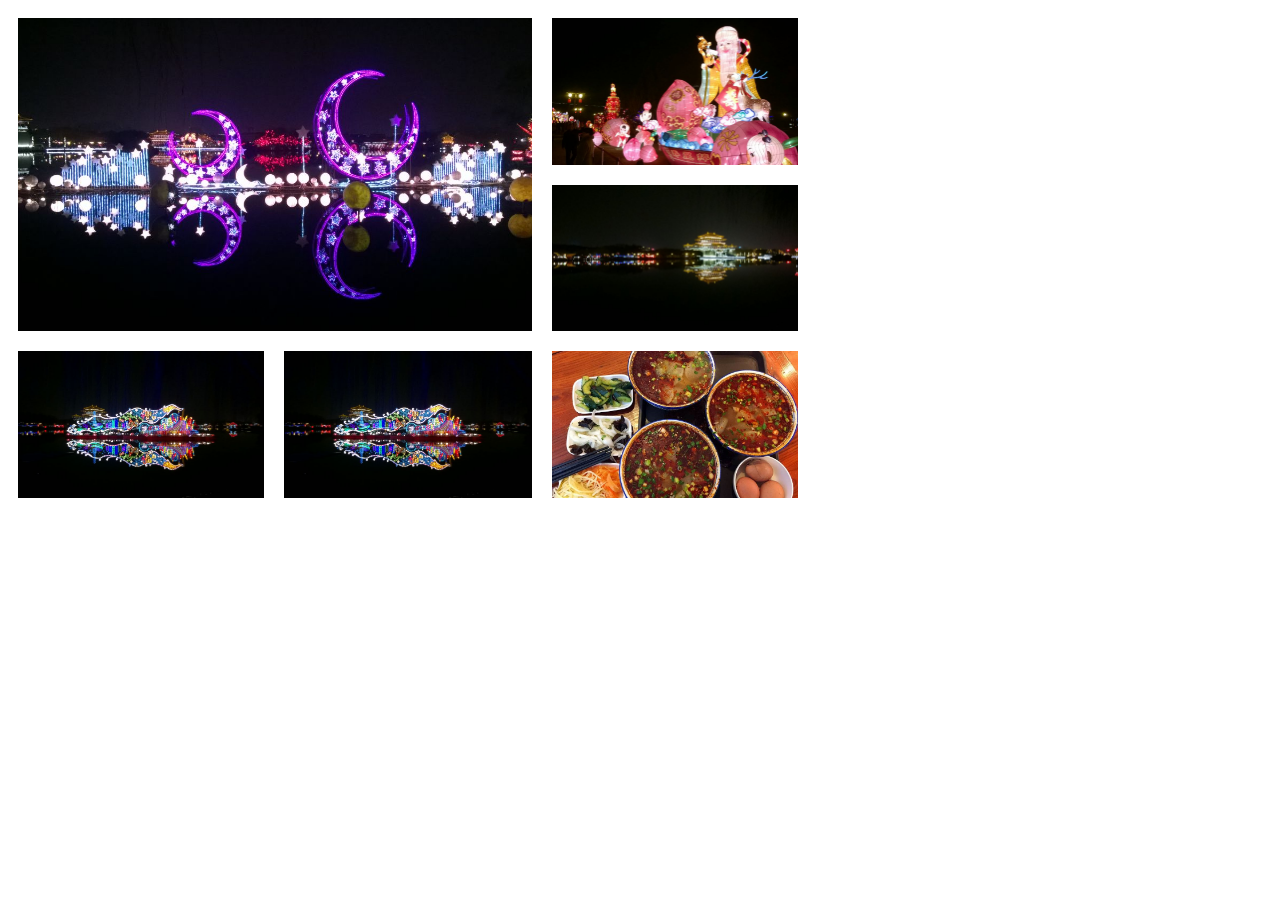
<file: index.html>
<!DOCTYPE html>
<html lang="zh-cmn-Hans">
<head>
    <meta charset="utf-8">
    <title>Task051</title>
    <link rel="stylesheet" href="Task051.css">
    <style>
        .test{
            width: 800px;
            height: 500px;
        }
    </style>
</head>
<body>
<ul class="test">
    <div class="mask_style display_none"></div>
</ul>
<script src="jquery-2.2.3.js"></script>
<script src="Task051.js"></script>
<script>
    var image = ['imgs/1.jpg','imgs/2.jpg','imgs/3.jpg','imgs/4.jpg'];
    ifeAlbum.setImage(image,'.test');
    ifeAlbum.setBarrelBin(3,5);
    ifeAlbum.setBarrelHeight(100,400);
    ifeAlbum.setGutter(20,20);
    ifeAlbum.setColumnNum(5);
    window.onload=function(){
        ifeAlbum.setLayout(1);
    }
    var image2 = ['imgs/5.jpg','imgs/6.jpg'];
    ifeAlbum.addImage(image2);
    ifeAlbum.enableFullscreen();
    //ifeAlbum.switchFullscreen();
</script>
</body>
</html>
</file>
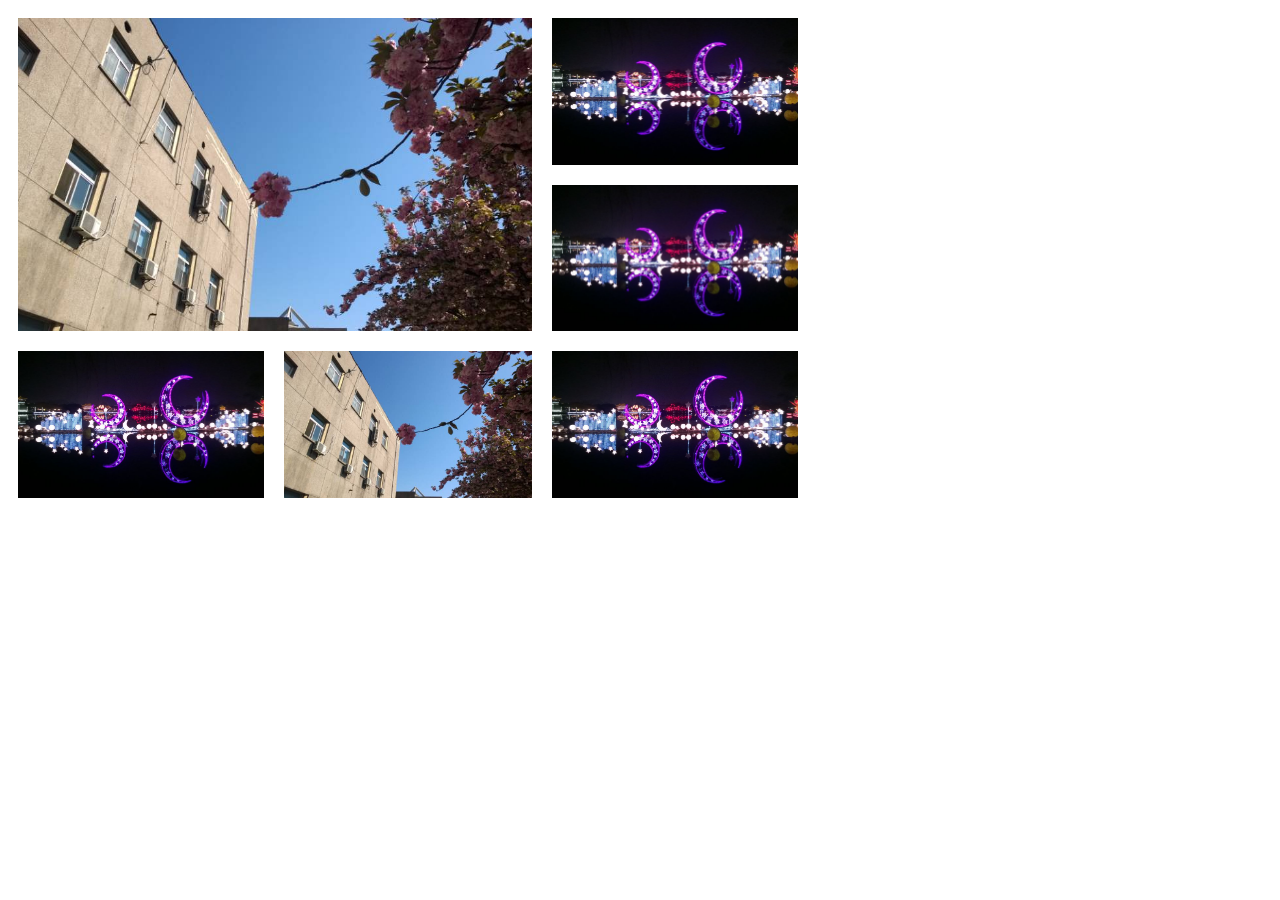
<file: Task051.html>
<!DOCTYPE html>
<html lang="zh-cmn-Hans">
<head>
    <meta charset="utf-8">
    <title>Task051</title>
    <link rel="stylesheet" href="Task051.css">
    <style>
        .test{
            width: 800px;
            height: 500px;
        }
    </style>
</head>
<body>
<ul class="test">
    <div class="mask_style display_none"></div>
</ul>
<script src="jquery-2.2.3.js"></script>
<script src="Task051.js"></script>
<script>
    var image = ['imgs/9.jpg','imgs/1.jpg','imgs/1.jpg','imgs/1.jpg'];
    ifeAlbum.setImage(image,'.test');
    ifeAlbum.setBarrelBin(3,5);
    ifeAlbum.setBarrelHeight(100,400);
    ifeAlbum.setGutter(20,20);
    ifeAlbum.setColumnNum(5);
    window.onload=function(){
        ifeAlbum.setLayout(1);
        ifeAlbum.getLayout();
    }
    var image2 = ['imgs/9.jpg','imgs/1.jpg'];
    ifeAlbum.addImage(image2);
    ifeAlbum.enableFullscreen();
    ifeAlbum.switchFullscreen();
    //ifeAlbum.switchFullscreen();
</script>
</body>
</html>
</file>
<file: Task051.css>
.lay_out{
    list-style: none;
    position: relative;
    box-sizing: border-box;
    margin: 0;
    padding: 0;
}
.lay_out li{
    box-sizing: border-box;
    position: relative;
}
.lay_out li img{
    width: 100%;
    height: 100%;
    object-fit: cover;
    vertical-align: middle;
}
/*拼图布局*/
/*一张图片*/
.puzzle_layout_1 li{
    width: 100%;
    height: 100%;
}
/*两张图片*/
.puzzle_layout_2 li{
    width: 100%;
    height: 100%;
}
.puzzle_layout_2 li:nth-of-type(1){
    -webkit-clip-path: polygon(0 0,66% 0,33% 100%,0 100%);
    /*firefox*/
    clip-path:url(Task051.svg#left_clip);
    position: absolute;
    left: 0;
    top: 0;
}
.puzzle_layout_2 li:nth-of-type(2){
    -webkit-clip-path: polygon(66% 0,100% 0,100% 100%,33% 100%);
    /*firefox*/
    clip-path:url(Task051.svg#right_clip);
    position: absolute;
    right: 0;
    top: 0;
}
/*三张图片*/
.puzzle_layout_3 li{
    float: left;
}
.puzzle_layout_3 li:nth-of-type(1){
    width: 66.7%;
    height: 100%;
}
.puzzle_layout_3 li:nth-of-type(2),
.puzzle_layout_3 li:nth-of-type(3){
    height: 50%;
    width: 33.3%;
}
/*四张图片*/
.puzzle_layout_4 li{
    width: 50%;
    height: 50%;
    float: left;
}
/*五张图片*/
.puzzle_layout_5 li{
    position: absolute;
}
.puzzle_layout_5 li:nth-of-type(1){
    width: 66.6%;
    height: 66.7%;
    left: 0;
    top: 0;
}
.puzzle_layout_5 li:nth-of-type(2),
.puzzle_layout_5 li:nth-of-type(3){
    height: 50%;
    width: 33.4%;
    right: 0;
}
.puzzle_layout_5 li:nth-of-type(2){
    top: 0;
}
.puzzle_layout_5 li:nth-of-type(3){
    bottom: 0;
}
.puzzle_layout_5 li:nth-of-type(4),
.puzzle_layout_5 li:nth-of-type(5){
    height: 33.3%;
    width: 33.3%;
}
.puzzle_layout_5 li:nth-of-type(4){
    left: 0;
    bottom: 0;
}
.puzzle_layout_5 li:nth-of-type(5){
    left: 33.3%;
    bottom: 0;
}
/*六张图片*/
.puzzle_layout_6 li{
    float: left;
}
.puzzle_layout_6 li:nth-of-type(1){
    width: 66.7%;
    height: 66.6%;
}
.puzzle_layout_6 li:nth-of-type(2),
.puzzle_layout_6 li:nth-of-type(3){
    width: 33.3%;
    height: 33.3%;
}
.puzzle_layout_6 li:nth-of-type(4),
.puzzle_layout_6 li:nth-of-type(6){
    width: 33.3%;
    height: 33.4%;
}
.puzzle_layout_6 li:nth-of-type(5){
    width: 33.4%;
    height: 33.4%;
}
/*瀑布布局*/
.waterfall_layout>div{
    float: left;
    box-sizing: border-box;
}
.waterfall_layout>div li{
    height: 100%;
}
/*木桶布局*/
.barrel_layout > div{
    width: 100%;
}
.barrel_layout > div li{
    float: left;
    height: 100%;
}
/*遮罩层*/
.mask_style{
    position: fixed;
    top: 0;
    left: 0;
    width: 100%;
    height: 100%;
    background-color: rgba(0, 0, 0, .8);
    display: flex;
    justify-content: center;
    align-items: center;
    z-index: 1000;
}
.display_none{
    display: none;
}
.display_flex{
    display: flex;
}
</file>
